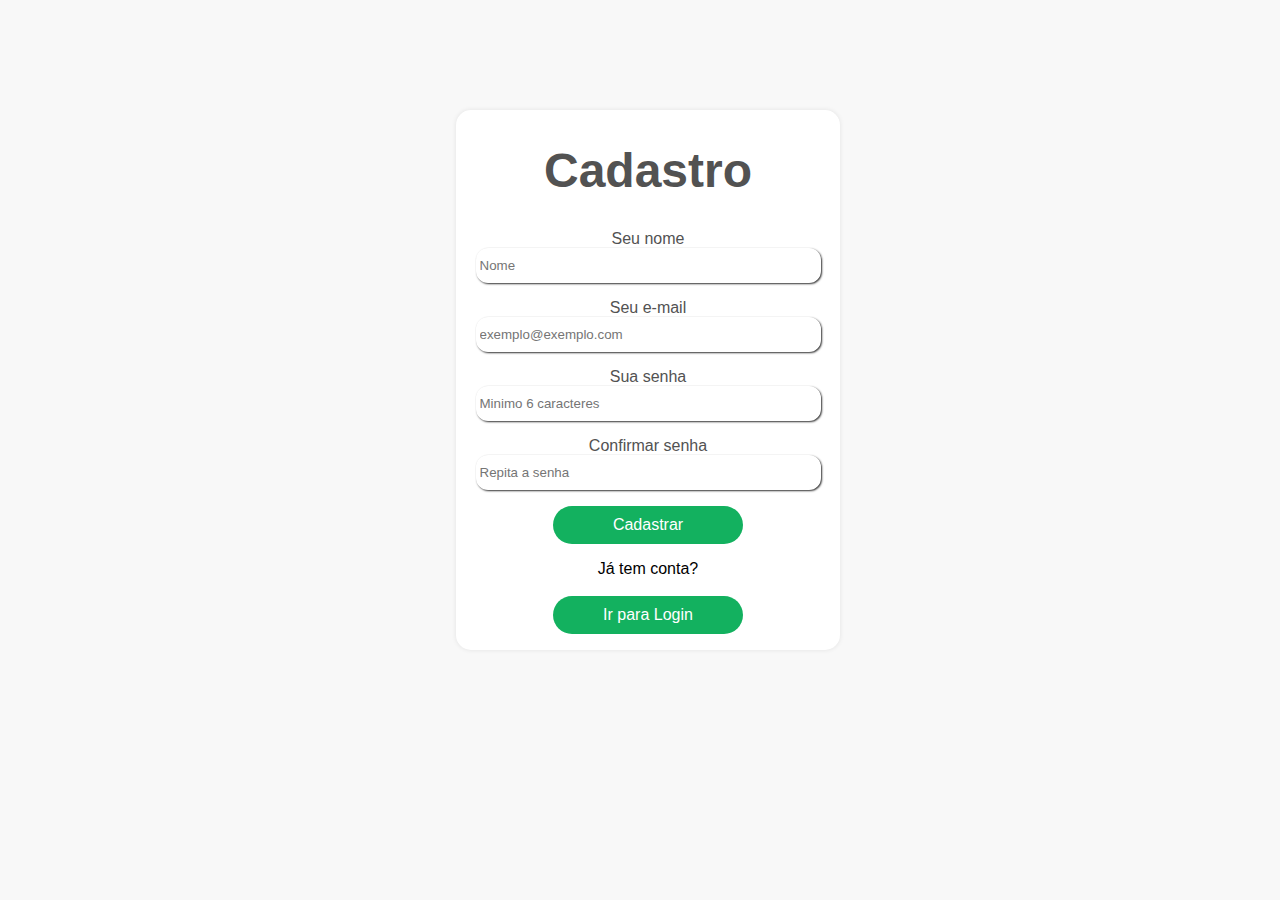
<file: Cadastro.html>
<!DOCTYPE <!DOCTYPE html>
<html>
<head>
   <meta charset="utf-8" />
   <meta http-equiv="X-UA-Compatible" content="IE=edge">
   <title>Seja bem vindo ao Organomize!</title>
   <meta name="viewport" content="width=device-width, initial-scale=1">
   <link rel="stylesheet" type="text/css" media="screen" href="style.css" />
</head>
<body>
      <!--FORMULÁRIO DE CADASTRO-->
      <div id="cadastro" class="cadastro">
            <form method="post" action="inicio.html"> 
              <font size="5"><h1>Cadastro</h1></font> 
               
              <p> 
                <label for="nome_cad"><font size="3">Seu nome</font></label><br>
                <input id="nome_cad" name="nome_cad" required="required" type="text" placeholder="Nome" size="40%" />
              </p>

              <p> 
                <label for="email_cad">Seu e-mail</label><br>
                <input id="email_cad" name="email_cad" required="required" type="email" placeholder="exemplo@exemplo.com" size="40%"/> 
              </p>
               
              <p> 
                <label for="senha_cad">Sua senha</label><br>
                <input id="senha_cad" name="senha_cad" required="required" type="password" placeholder="Minimo 6 caracteres" size="40%" onblur="verificatam()"/>
                <div id="senhacurta" style="color: red">

                </div>
              </p>

              <p> 
                <label for="confirmar_senha_cad">Confirmar senha</label><br>
                <input id="confirmar_senha_cad" name="confirmar_senha_cad" required="required" type="password" placeholder="Repita a senha" size="40%" onblur="verificaigual()"/>
                <div id="senhadif" style="color: red">

                </div>
              </p>
               
              <p> 
                <button class="button" type="submit" value="Cadastrar" onclick="verificatam" onclick="verificaigual()"> Cadastrar</button>
              </p>
            </form>
            <p class="link" style="color:#000">  
              Já tem conta? <br><br>
              <a href="login.html"><button class="button">Ir para Login </button></a>
            </p>
          </div>
          <script>
            /*
              function verificatam() {
                var senha = document.getElementById('senha_cad').value
                var tam = document.getElementById('senhacurta')
                if (senha.length < 6) {
                  tam.innerHTML = 'Senha muito curta!'
                }else{
                  tam.innerHTML = ''
                }
              }
                function verificaigual() {
                var senha = document.getElementById('senha_cad').value
                var confirm = document.getElementById('confirma_senha_cad')
                var dif = document.getElementById('senhadif')
                if (confirm != '') {
                  if(confirm === senha){
                    dif.innerHTML = ''
                  }else{
                    dif.innerHTML = 'Senha diferente'
                }
              }else{
                dif.innerHTML = 'Confirme a senha'
              }
            }*/
              </script>
</body>
</html>
</file>
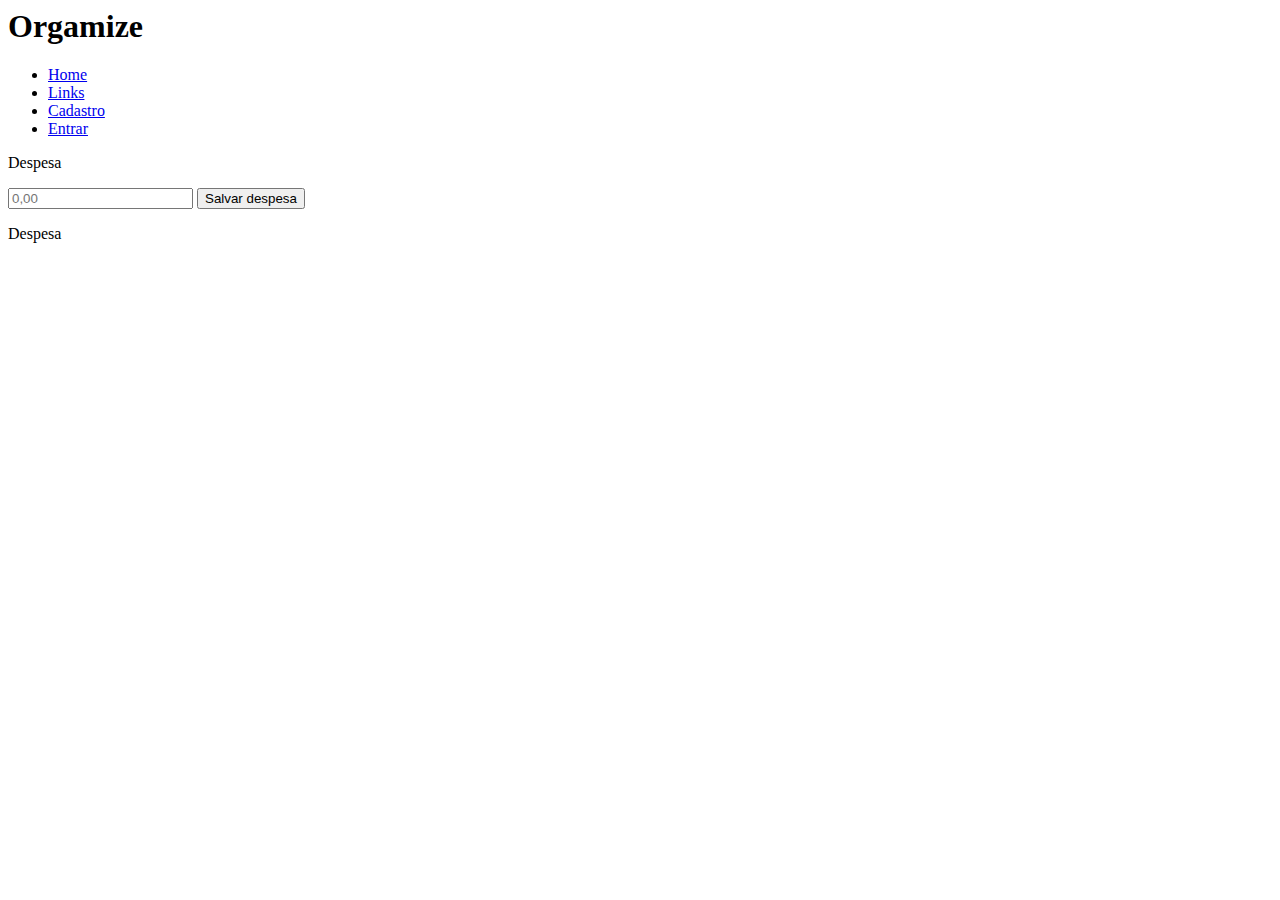
<file: despesas.html>
<!DOCTYPE <!DOCTYPE html>
<html>
<head>
    <meta charset="utf-8" />
    <meta http-equiv="X-UA-Compatible" content="IE=edge">
    <title>Organomize</title>
    <meta name="viewport" content="width=device-width, initial-scale=1">
    <link rel="stylesheet" type="text/css" media="screen" href="styleferramenta.css" />
</head>
<body>
    <h1>Orgamize</h1>
    <nav id="menu">
            <ul>
                <li><a href="home.html">Home</a></li>
                <li><a href=#>Links</a></li>
                <li><a href="lançamentos.html">Cadastro</a></li>
                <li><a href="relatórios.html">Entrar</a></li>
            </ul>
        </nav>
        <div>
            <p>Despesa</p>
            <input type="text" placeholder="0,00" id="iddespesa">
            <input type="button" value="Salvar despesa" id="btsalvardespesa" onclick="armazenadespesa()">
        </div>
        <div>
            <p>Despesa</p>
        </div>
        <script type="text/javascript">
            function armazenadespesa(){
         var despesa = document.querySelector('#iddespesa').value;
         alert(despesa);
     } </script>
</body>
</html>
</file>
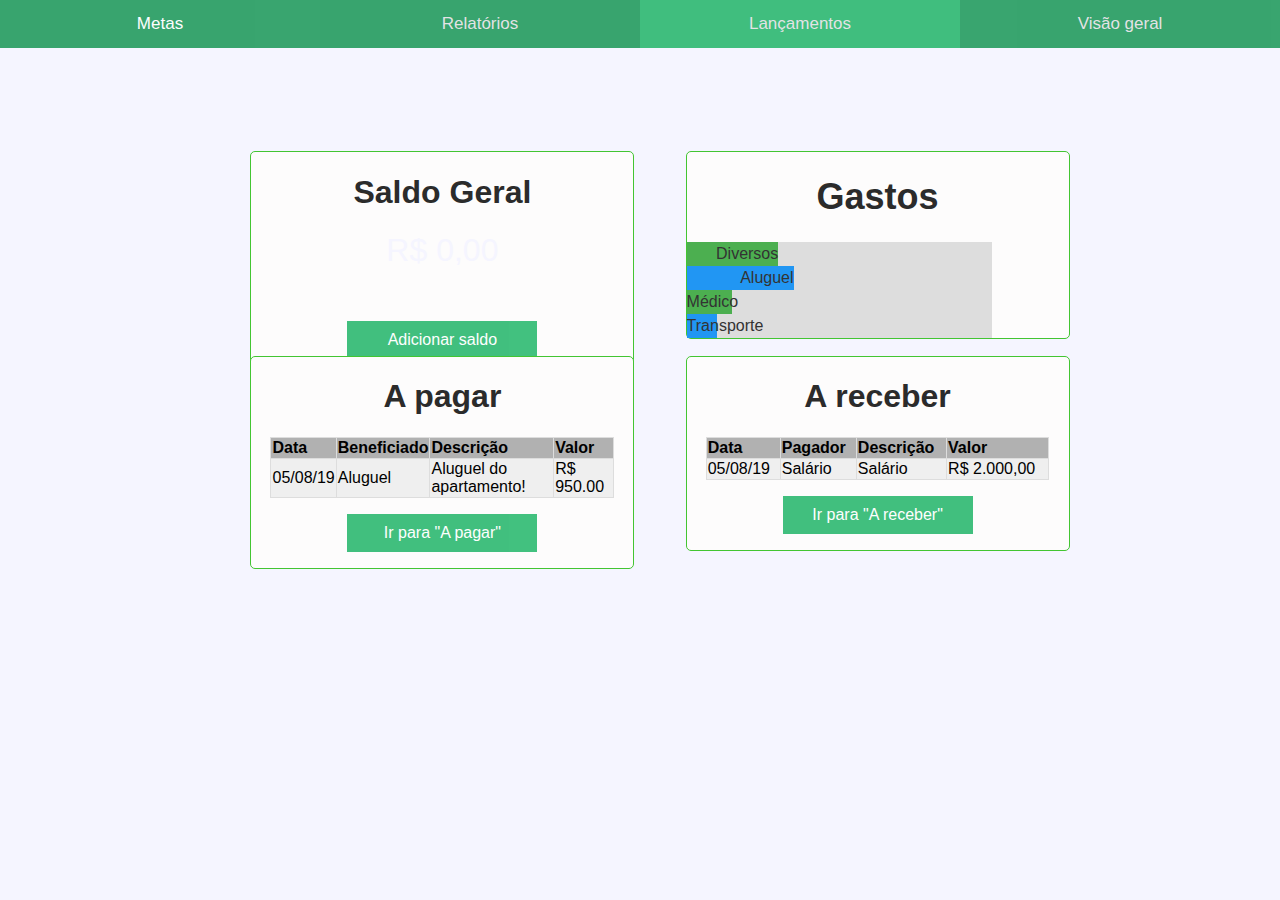
<file: inicio.html>
<!DOCTYPE <!DOCTYPE html>
<html>

<head>
  <meta charset="utf-8" />
  <meta http-equiv="X-UA-Compatible" content="IE=edge">
  <title>Organomize</title>
  <meta name="viewport" content="width=device-width, initial-scale=1">
  <link rel="stylesheet" type="text/css" media="screen" href="styleindex.css" />
</head>

<body>
  <button class="tablink" onclick="abrirpagina('Home', this, '#13b15f')">Visão geral</button>
  <button class="tablink" onclick="abrirpagina('Lancamentos', this, '#13b15f')" id="padraoAberto">Lançamentos</button>
  <button class="tablink" onclick="abrirpagina('Relatorio', this, '#13b15f')">Relatórios</button>
  <button class="tablink" onclick="abrirpagina('Metas', this, '#13b15f')">Metas</button>

  <div id="Home" class="conteudoTab">
  </div>

  <div id="Lancamentos" class="conteudoTab">

    <div id="alerta1" class="Alertas">
      <font size="3" color="#2b2b2b">
        <h1>Saldo Geral</h1>
      </font>
      <p class="saldogeral" style="color:#000">
        <font size="6" face="arial"><p id="saldo"><bold>R$ 0,00</bold></p></font> <br><br>
        <a><button class="button" onclick="adicionaSaldo()">Adicionar saldo</button></a>
        <a href="#"><button class="button">Subtrair saldo</button></a>
      </p>
    </div>
    <div id="alerta2" class="Alertas">
      <font size="4" color="#2b2b2b">
        <h1>Gastos</h1>
      </font>
      <p class="link" style="color:#000">
        <div class="container">
          <div class="skills diversos">Diversos</div>
        </div>
        <div class="container">
          <div class="skills aluguel">Aluguel</div>
        </div>
        <div class="container">
          <div class="skills medico">Médico</div>
        </div>
        <div class="container">
          <div class="skills transporte">Transporte</div>
        </div>
    </div>

    <div id="alerta3" class="Alertas">
      <font size="3" color="#2b2b2b">
        <h1>A pagar</h1>
      </font>
      <table style="margin: auto">
        <tr style="background-color: #b1b1b1">
          <th>Data</th>
          <th>Beneficiado</th>
          <th>Descrição</th>
          <th>Valor</th>
        </tr>
        <tr style="background-color: #efefef">
          <td>05/08/19</td>
          <td>Aluguel</td>
          <td>Aluguel do apartamento!</td>
          <td>R$ 950.00</td>
        </tr>
      </table>
      <p class="link">
        <a href="#"><button class="button">Ir para "A pagar" </button></a>
      </p>
    </div>


    <div id="alerta4" class="Alertas">
      <font size="3" color="#2b2b2b">
        <h1>A receber</h1>
      </font>
      <table style="margin: auto">
        <tr style="background-color: #b1b1b1">
          <th>Data</th>
          <th>Pagador</th>
          <th>Descrição</th>
          <th>Valor</th>
        </tr>
        <tr style="background-color: #efefef">
          <td>05/08/19</td>
          <td>Salário</td>
          <td>Salário</td>
          <td>R$ 2.000,00</td>
        </tr>
      </table>
      <p class="link" style="color:#000">
        <a href="#"><button class="button">Ir para "A receber" </button></a>
      </p>
    </div>
  </div>

  <div id="Relatorio" class="conteudoTab">
    <div id="areceber" class="tabelas">
      <font size="3" color="#2b2b2b">
        <h1>A receber</h1>
      </font>
      <table style="margin: auto">
        <tr style="background-color: #b1b1b1">
          <th>Data</th>
          <th>Pagador</th>
          <th>Descrição</th>
          <th>Valor</th>
        </tr>
        <tr style="background-color: #efefef">
          <td>05/08/19</td>
          <td>Salário</td>
          <td>Salário</td>
          <td>R$ 2.000,00</td>
        </tr>
        <tr style="background-color: #efefef">
          <td>05/08/19</td>
          <td>aluguel apartamento</td>
          <td>apartamento do centro</td>
          <td>R$ 1.200,00</td>
        </tr>
      </table>
      <p class="link" style="color:#000">
        <a href="#"><button class="button" style="float: right">Adicionar crédito a receber </button></a>
      </p>
    </div>
  </div>

  <div id="Metas" class="conteudoTab">
    <div id="apagar" class="tabelas">
      <font size="3" color="#2b2b2b">
        <h1>A pagar</h1>
      </font>
      <table style="margin: auto">
        <tr style="background-color: #b1b1b1">
          <th>Data</th>
          <th>Pagador</th>
          <th>Descrição</th>
          <th>Valor</th>
        </tr>
        <tr style="background-color: #efefef">
          <td>05/08/19</td>
          <td>Salário</td>
          <td>Salário</td>
          <td>R$ 2.000,00</td>
        </tr>
        <tr style="background-color: #efefef">
          <td>05/08/19</td>
          <td>aluguel apartamento</td>
          <td>apartamento do centro</td>
          <td>R$ 1.200,00</td>
        </tr>
      </table>
      <p class="link" style="color:#000">
        <a href="#"><button class="button" style="float: right">Adicionar conta a pagar </button></a>
      </p>
    </div>
  </div>
  <!--
      <div class="cabecalho">
        <a href="index.html" class="logo">Orgamize</a>
        <div class="cabecalho_direita">
          <a href="Cadastro.html">Cadastre-se</a>
          <a class="ativo" href="login.html">Sair</a>
        </div>
      </div>
    -->
  <script>
    function abrirpagina(nomePagina, elemento, cor) {
      // Esconde todo o conteúdo da classe ="conteudoTab" por padrão */
      var i, conteudoTab, tablinks;
      conteudoTab = document.getElementsByClassName("conteudoTab");
      for (i = 0; i < conteudoTab.length; i++) {
        conteudoTab[i].style.display = "none";
      }

      // Remove a cor de fundo de todos os Tabs e Botões
      tablinks = document.getElementsByClassName("tablink");
      for (i = 0; i < tablinks.length; i++) {
        tablinks[i].style.backgroundColor = "";
      }

      // Mostra o conteudo específico de cada Tab
      document.getElementById(nomePagina).style.display = "block";

      // Adiciona a cor específica do botão usado para abrir o conteúdo do Tab
      elemento.style.backgroundColor = cor;
    }

    // Pega o elemento com id="padraoAberto" e simula um click
    document.getElementById("padraoAberto").click();


    function adicionaSaldo(saldo) {
      var saldo = parseInt(prompt("Quanto de saldo deseja adicionar?"));
      var saldototal =+ saldo;
      document.getElementById("saldo").innerHTML = ("R$"+saldototal+",00");
    }
  </script>
</body>

</html>
</file>
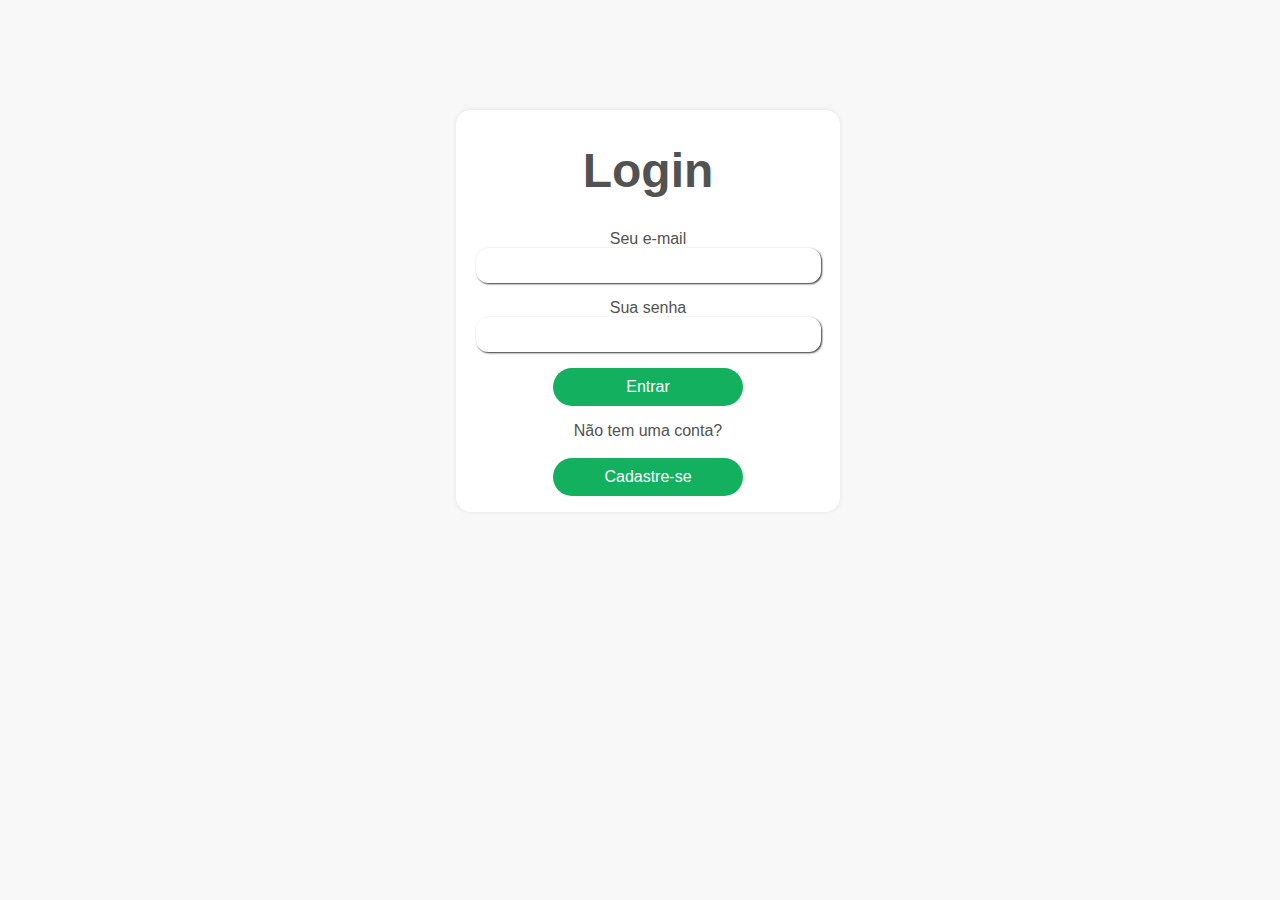
<file: login.html>
<!DOCTYPE <!DOCTYPE html>
<html>

<head>
  <meta charset="utf-8" />
  <meta http-equiv="X-UA-Compatible" content="IE=edge">
  <title>Seja bem vindo ao Organomize!</title>
  <meta name="viewport" content="width=device-width, initial-scale=1">
  <link rel="stylesheet" type="text/css" media="screen" href="stylelogin.css" />
</head>

<body>
  <!--Login-->
  <div id="login" class="login">
    <form method="POST" action="inicio.html">
      <font size="5">
        <h1>Login</h1>
      </font>
      <p>
        <label for="email_log">Seu e-mail</label><br>
        <input id="email_log" name="email_log" required="required" type="email" size="40%" />
      </p>

      <p>
        <label for="senha_log">Sua senha</label><br>
        <input id="senha_log" name="senha_log" required="required" type="password" size="40%"
          onblur="verificasenha()" />
          <div id="senhacurta">

          </div>
      </p>

      <p>
        <button class="button" type="submit" value="Entrar" onclick="verificasenha()">Entrar</button>
      </p>
    </form>
    <p class="link" style="color:#000">
      <label>Não tem uma conta?</label> <br><br>
      <a href="Cadastro.html"><button class="button">Cadastre-se </button></a>
    </p>
  </div>

  <script>
  /* function verificasenha() {
      var senha = document.getElementById('senha_log').value
      var tam = document.getElementById('senhacurta')
      if (senha.length < 6) {
        tam.innerHTML = 'Senha muito curta!'
      }
    }*/</script>
</body>

</html>
</file>
<file: style.css>
body{
    background-color: #f8f8f8;
}
.cadastro {
    background: #fff;
    -webkit-border-radius: 15px;
    -moz-border-radius: 15px;
    border-radius: 15px;
    width: 30%;
    text-align: center;
    color: #525252;
    font-family: sans-serif;
    align-items: center;
    max-width: 100%;
    box-shadow: 0 0 5px rgba(0,0,0,.09);
}
label{
    color: #525252;
    font-family: sans-serif;
}
.cadastro button a :hover {
    background: #dfdfdf;
    -webkit-border-radius: 15px;
    -moz-border-radius: 15px;
    border-radius: 15px;
    width: 30%;
    text-align: center;
    color: #13b15f;
    -webkit-transform: scale(1.2);
    -ms-transform: scale(1.2);
    transform: scale(1.2);
}
#cadastro{
    margin-left:35%; /* Metade do valor da Largura */
    margin-top:8%; /* Metade da valor da Altura */
    position:absolute;
    font-family: sans-serif;
}
input[type=text]{   
    border-radius:12px;
    box-shadow: 1px 1px 2px #00c;    
    -moz-box-shadow: 1px 1px 2px #333333;
    -webkit-box-shadow: 1px 1px 2px #333333;
    background: #fff; 
    border:2px solid #fff;
    height: 35px;
}

input[type=email]{   
    border-radius:12px;
    box-shadow: 1px 1px 2px #00c;    
    -moz-box-shadow: 1px 1px 2px #333333;
    -webkit-box-shadow: 1px 1px 2px #333333;
    background: #fff; 
    border:2px solid #fff;
    height: 35px;
}
input[type=password]{   
    border-radius:12px;
    box-shadow: 1px 1px 2px #00c;    
    -moz-box-shadow: 1px 1px 2px #333333;
    -webkit-box-shadow: 1px 1px 2px #333333;
    background: #fff; 
    border:2px solid #fff;
    height: 35px;
}
.button{
  background-color: #13b15f;
  border: none;
border-radius: 1.5rem;
  color: white;
  padding: 10px 5%;
  text-align: center;
  text-decoration: none;
  display: inline-block;
  font-size: 16px;
  min-width: 190px;
}
</file>
<file: styleferramenta.css>
.cabecalho {
    overflow: hidden;
    padding: 20px 10px;
  }
  .cabecalho a {
    float: left;
    color: black;
    text-align: center;
    padding: 12px;
    text-decoration: none;
    font-size: 18px; 
    line-height: 25px;
    border-radius: 4px;
  }
.cabecalho a.logo {
    font-size: 25px;
    font-weight: bold;
}
.cabecalho a:hover {
    background-color: #a2a8a8;
    color:black;
    -webkit-transform: scale(1.05);
    -ms-transform: scale(1.05);
     transform: scale(1.05);
  }
  .cabecalho a.ativo {
    background-color: #13b15f;
    color: white;
  }
.cabecalho_direita {
    float: right;
  }
  
/* media adicionada pra se tornar responsivo*/
  @media screen and (max-width: 500px) {
    .cabecalho a {
      float: none;
      display: block;
      text-align: left;
    }
    .cabecalho_direita {
      float: none;
    }
  }
</file>
<file: styleindex.css>
.login {
    background: #fff;
    -webkit-border-radius: 15px;
    -moz-border-radius: 15px;
    border-radius: 15px;
    width: 30%;
    text-align: center;
    color: #525252;
    font-family: Arial, Helvetica, sans-serif;
    align-items: center;
    max-width: 100%;
    box-shadow: 0 0 5px rgba(0,0,0,.09);
}
label{
    color: #525252;
    font-family: sans-serif;
}
.login button a :hover {
    background: #dfdfdf;
    -webkit-border-radius: 15px;
    -moz-border-radius: 15px;
    border-radius: 15px;
    width: 30%;
    text-align: center;
    color: #13b15f;
    -webkit-transform: scale(1.2);
    -ms-transform: scale(1.2);
    transform: scale(1.2);
}
#login {
    margin-left:35%; 
    margin-top:8%; 
    position:absolute;
    font-family: sans-serif;
}
input[type=email]{   
    border-radius:12px;
    box-shadow: 1px 1px 2px #00c;    
    -moz-box-shadow: 1px 1px 2px #333333;
    -webkit-box-shadow: 1px 1px 2px #333333;
    background: #fff; 
    border:2px solid #fff;
    height: 35px;
}
input[type=password]{   
    border-radius:12px;
    box-shadow: 1px 1px 2px #00c;    
    -moz-box-shadow: 1px 1px 2px #333333;
    -webkit-box-shadow: 1px 1px 2px #333333;
    background: #fff; 
    border:2px solid #fff;
    height: 35px;
}
.button{
  background-color: #13b15f;
  border: none;
  color: #fff;
  padding: 10px 5%;
  text-align: center;
  text-decoration: none;
  display: inline-block;
  font-size: 16px;
  min-width: 190px;
  display: inline-block;
  opacity: 0.8;
}
.cabecalho {
    overflow: hidden;
    padding: 20px 10px;
    font-family: sans-serif;
    color: #525252;
  }
  .cabecalho a {
    float: left;
    color: black;
    text-align: center;
    padding: 12px;
    text-decoration: none;
    font-size: 18px; 
    line-height: 25px;
    border-radius: 4px;
  }
.cabecalho a.logo {
  background-color: #13b15f !important;
    font-size: 25px;
    font-weight: bold;
    opacity: 0.8;
}
.cabecalho a:hover{
    background-color: #a2a8a8;
    color:#fff;
    -webkit-transform: scale(1.05);
    -ms-transform: scale(1.05);
     transform: scale(1.05);
  }
  .cabecalho a.ativo {
    background-color: #13b15f;
    color: white;
    opacity: 0.8;
  }
.cabecalho_direita {
    float: right;
  }
  
/* media adicionada pra se tornar responsivo*/
  @media screen and (max-width: 500px) {
    .cabecalho a {
      float: none;
      display: block;
      text-align: left;
    }
    .cabecalho_direita {
      float: none;
    }
  }

body, html {
  height: 100%;
  margin: 0;
  font-family: sans-serif;
  /*background-color: #f8f8f8;*/
}
.tablink {
  background-color: #0a914b;
  color: #dfdfdf;
  float: right;
  border: none;
  outline: none;
  cursor: pointer;
  padding: 14px 16px;
  font-size: 17px;
  font-family: Arial, Helvetica, sans-serif;
  width: 25%;
  opacity: 0.8;
}

.tablink:hover {
 color: rgb(255, 255, 255);
}
.conteudoTab {
  color: #f5f5ff;
  display: none;
  padding: 100px 20px;
  height: 100%;
}
#Home {background-color:#f5f5ff;}
#Lancamentos {background-color: #f5f5ff;}
#Relatorio {background-color: #f5f5ff;}
#Metas {background-color: #f5f5ff;}
img{
  opacity: 0.8;
  padding: 0%;
  width: 153px;
  height: 58px;
}
.Alertas {
  background: #fdfcfc;
  -webkit-border-radius: 15px;
  -moz-border-radius: 15px;
  border: solid;
  border-radius: 5px;
  border-width: 1px;
  border-color: rgb(67, 197, 50);
  width: 30%;
  text-align: center;
}
.tabelas {
  background: #fdfcfc;
  -webkit-border-radius: 15px;
  -moz-border-radius: 15px;
  border: solid;
  border-radius: 5px;
  border-width: 1px;
  border-color: rgb(67, 197, 50);
  width: 90%;
  text-align: center;
  text-transform: capitalize;
}

#alerta1 {
  margin-left:18%;
  margin-top:4%;
  position:absolute;
}
#alerta2 {
 margin-left:52%;
 margin-top:4%;
 position:absolute;
}
#alerta3 {
  margin-left:18%;
  margin-top:20%;
  position:absolute;
}
#alerta4 {
  margin-left:52%;
  margin-top:20%;
  position:absolute;
 }
 #areceber {
  margin-left:3%;
  margin-top:1%;
  position:absolute;
 }
 #apagar {
  margin-left:3%;
  margin-top:1%;
  position:absolute;
 }

table {
  font-family: arial, sans-serif;
  border-collapse: collapse;
  width: 90%;
}
td, th {
  border: 1px solid #dddddd;
  text-align: left;
}
* {box-sizing:border-box}
.container {
  width: 80%; 
  background-color: #ddd; 
}

.skills {
  text-align: right ; 
  padding-top: 3px; 
  padding-bottom: 3px; 
  color: #333;
}

.diversos {width: 30%; background-color: #4CAF50;} 
.medico {width: 15%; background-color: #4CAF50;} 
.aluguel {width: 35%; background-color: #2196F3;} 
.transporte {width: 10%; background-color: #2196F3;} 

img{
  width: auto;
  height: auto;
  
}
h3{
  padding: 7%;
  font-family: sans-serif;
  color: #13b15f;
  font-size: 43px;
}
#h31{
  text-align: left;
}
#h32{
  text-align: right;
}
#h33{
text-align: center;
}
</file>
<file: stylelogin.css>
body{
    background-color: #f8f8f8;
}
.login {
    background: #fff;
    -webkit-border-radius: 15px;
    -moz-border-radius: 15px;
    border-radius: 15px;
    width: 30%;
    text-align: center;
    color: #525252;
    font-family: sans-serif;
    align-items: center;
    max-width: 100%;
    box-shadow: 0 0 5px rgba(0,0,0,.09);
}
label{
    color: #525252;
    font-family: sans-serif;
}
.login button a :hover {
    background: #dfdfdf;
    -webkit-border-radius: 15px;
    -moz-border-radius: 15px;
    border-radius: 15px;
    width: 30%;
    text-align: center;
    color: #13b15f;
    -webkit-transform: scale(1.2);
    -ms-transform: scale(1.2);
    transform: scale(1.2);
}
#login {
    margin-left:35%; /* Metade do valor da Largura */
    margin-top:8%; /* Metade da valor da Altura */
    position:absolute;
    font-family: sans-serif;
}
input[type=email]{   
    border-radius:12px;
    box-shadow: 1px 1px 2px #00c;    
    -moz-box-shadow: 1px 1px 2px #333333;
    -webkit-box-shadow: 1px 1px 2px #333333;
    background: #fff; 
    border:2px solid #fff;
    height: 35px;
}
input[type=password]{   
    border-radius:12px;
    box-shadow: 1px 1px 2px #00c;    
    -moz-box-shadow: 1px 1px 2px #333333;
    -webkit-box-shadow: 1px 1px 2px #333333;
    background: #fff; 
    border:2px solid #fff;
    height: 35px;
}
.button{
  background-color: #13b15f;
  border: none;
border-radius: 1.5rem;
  color: white;
  padding: 10px 5%;
  text-align: center;
  text-decoration: none;
  display: inline-block;
  font-size: 16px;
  min-width: 190px;
}
</file>
